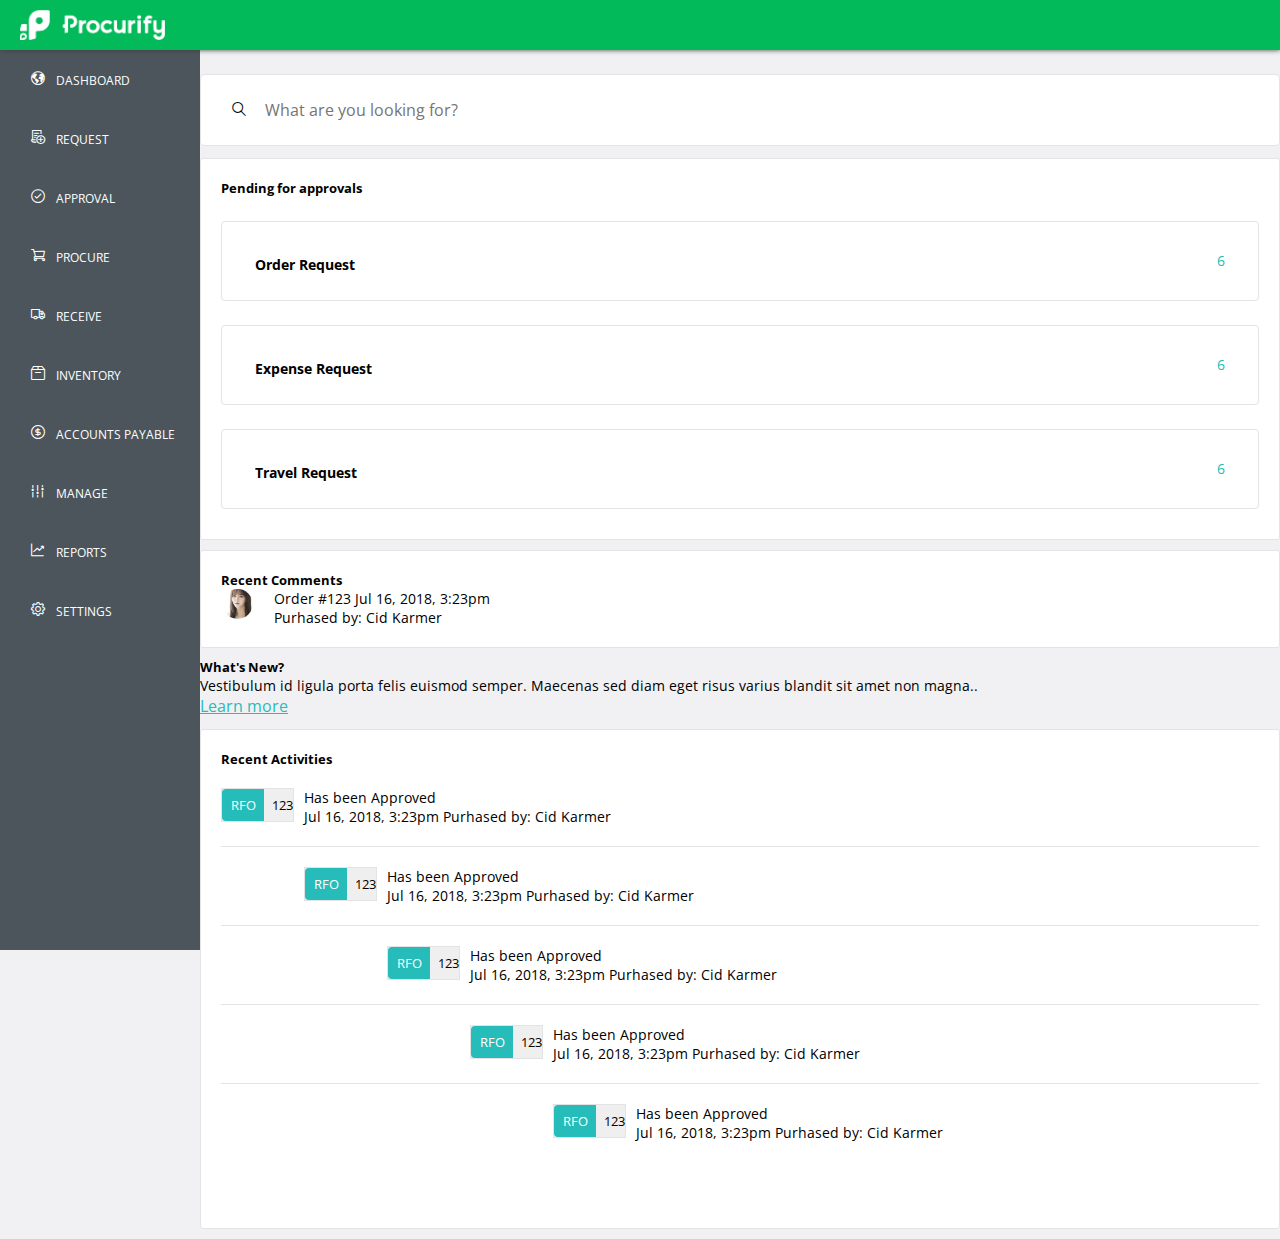
<file: kitty/index.html>
<!doctype html>
<html lang="en">
    <head>
        <meta charset="utf-8">
        <meta name="viewport" content="width=device-width, initial-scale=1, shrink-to-fit=no">

        <title>Procurify</title>
        <link href="https://fonts.googleapis.com/css?family=Open+Sans" rel="stylesheet">
        <link rel="stylesheet" href="https://stackpath.bootstrapcdn.com/bootstrap/4.1.3/css/bootstrap.min.css" integrity="sha384-MCw98/SFnGE8fJT3GXwEOngsV7Zt27NXFoaoApmYm81iuXoPkFOJwJ8ERdknLPMO" crossorigin="anonymous">
        <link rel="stylesheet" href="css/style.css">
        <script src="https://stackpath.bootstrapcdn.com/bootstrap/4.1.3/js/bootstrap.min.js" integrity="sha384-ChfqqxuZUCnJSK3+MXmPNIyE6ZbWh2IMqE241rYiqJxyMiZ6OW/JmZQ5stwEULTy" crossorigin="anonymous"></script>
        <script src="https://code.jquery.com/jquery-3.3.1.slim.min.js" integrity="sha384-q8i/X+965DzO0rT7abK41JStQIAqVgRVzpbzo5smXKp4YfRvH+8abtTE1Pi6jizo" crossorigin="anonymous"></script>
        <script src="https://cdnjs.cloudflare.com/ajax/libs/popper.js/1.14.3/umd/popper.min.js" integrity="sha384-ZMP7rVo3mIykV+2+9J3UJ46jBk0WLaUAdn689aCwoqbBJiSnjAK/l8WvCWPIPm49" crossorigin="anonymous"></script>
      </head>  
    
    <body>
      
          <header>
            <div class="row">
              <div class="col-md-9"><img src="img/Procurify_Logo_H_White.png" alt="Procurify Logo" height="30"></div>
              <!-- <div class="col-md-1"><span class="icon-notification"></span></div>
              <div class="col-md-2"><img src="img/profilephoto.jpg"  height="50" class="clip-circle">Joanna</div> -->
            </div>

              <nav>
                <ul>
                  <a href="#"><li><span class="icon-home"></span>Dashboard</li></a>
                  <a href="#"><li><span class="icon-request"></span>Request</li></a>
                  <a href="#"><li><span class="icon-approval"></span>Approval</li></a>
                  <a href="#"><li><span class="icon-procure"></span>Procure</li></a>
                  <a href="#"><li><span class="icon-receive"></span>Receive</li></a>
                  <a href="#"><li><span class="icon-inventory"></span>Inventory</li></a>
                  <a href="#"><li><span class="icon-payment"></span>Accounts Payable</li></a>
                  <a href="#"><li><span class="icon-manage"></span>Manage</li></a>
                  <a href="#"><li><span class="icon-report"></span>Reports</li></a>
                  <a href="#"><li><span class="icon-settings"></span>Settings</li></a>     
                </ul>
              </nav>
          </header>
          <div class="container-fluid">

            <div class="row">
            
            <div class="col-md-6  col-sm-12 col-xs-12">
              <div class="search">
                <span class="icon-search"></span>
                <input type="text" name="search orders" placeholder=" What are you looking for?"> 
              </div>
              
              <div class="box">
                <h5>Pending for approvals</h5>  
           
                <div class="box pending-items">   
                  <h2>Order Request</h2>
                  <p >6 </p>
                </div>

                <div class="box pending-items">
                  <h2>Expense Request</h2>
                  <p>6</p>
                </div>

                <div class="box pending-items">
                  <h2>Travel Request</h2>
                  <p>6</p>
                </div>
              </div>

              <div class="box">
                <h5>Recent Comments</h5>
                <div class="profile-comment">
                  <div class="profile-photo">
                    <img src="img/profilephoto.jpg"  height="50" class="clip-circle">
                  </div>
                </div>
                <p>Order #123 Jul 16, 2018, 3:23pm <br> 
                Purhased by: Cid Karmer</p>
              </div>   
            </div>
           
            <div class="col-md-6 col-sm-12 col-xs-12 ">
                <div class="card">
                    <div class="card-body">
                      <h5 class="card-title">What's New?</h5>
                      <p class="card-text">Vestibulum id ligula porta felis euismod semper. Maecenas sed diam eget risus varius blandit sit amet non magna..</p>
                      <a href="#" class="card-link">Learn more</a>
                     
                    </div>
                  </div>
             
              <div class="box recent-activities">
                <h5>Recent Activities</h5>
                    
                <div class="recentcontainer">
                  <button type="button" class="btn btn-light">
                  <span class="">RFO</span>
                  123
                  </button>
                      
                  <div>
                    <p>Has been Approved </p>
                    <p>Jul 16, 2018, 3:23pm Purhased by: Cid Karmer</p></div>
              </div>

              <div class="recentcontainer">
                    <button type="button" class="btn btn-light">
                    <span class="">RFO</span>
                    123
                    </button>
                        
                    <div>
                      <p>Has been Approved </p>
                      <p>Jul 16, 2018, 3:23pm Purhased by: Cid Karmer</p></div>
              </div>

              <div class="recentcontainer">
                      <button type="button" class="btn btn-light">
                      <span class="">RFO</span>
                      123
                      </button>
                          
                      <div>
                        <p>Has been Approved </p>
                        <p>Jul 16, 2018, 3:23pm Purhased by: Cid Karmer</p></div>
              </div>
                

              <div class="recentcontainer">
                    <button type="button" class="btn btn-light">
                    <span class="">RFO</span>
                    123
                    </button>
                        
                    <div>
                      <p>Has been Approved </p>
                      <p>Jul 16, 2018, 3:23pm Purhased by: Cid Karmer</p></div>
              </div>

              <div class="recentcontainer">
                  <button type="button" class="btn btn-light">
                  <span class="">RFO</span>
                  123
                  </button>
                      
                  <div>
                    <p>Has been Approved </p>
                    <p>Jul 16, 2018, 3:23pm Purhased by: Cid Karmer</p></div>
              </div>
              
              </div>
            </div>
          </div>
        </div>
    </body>
</html>
</file>
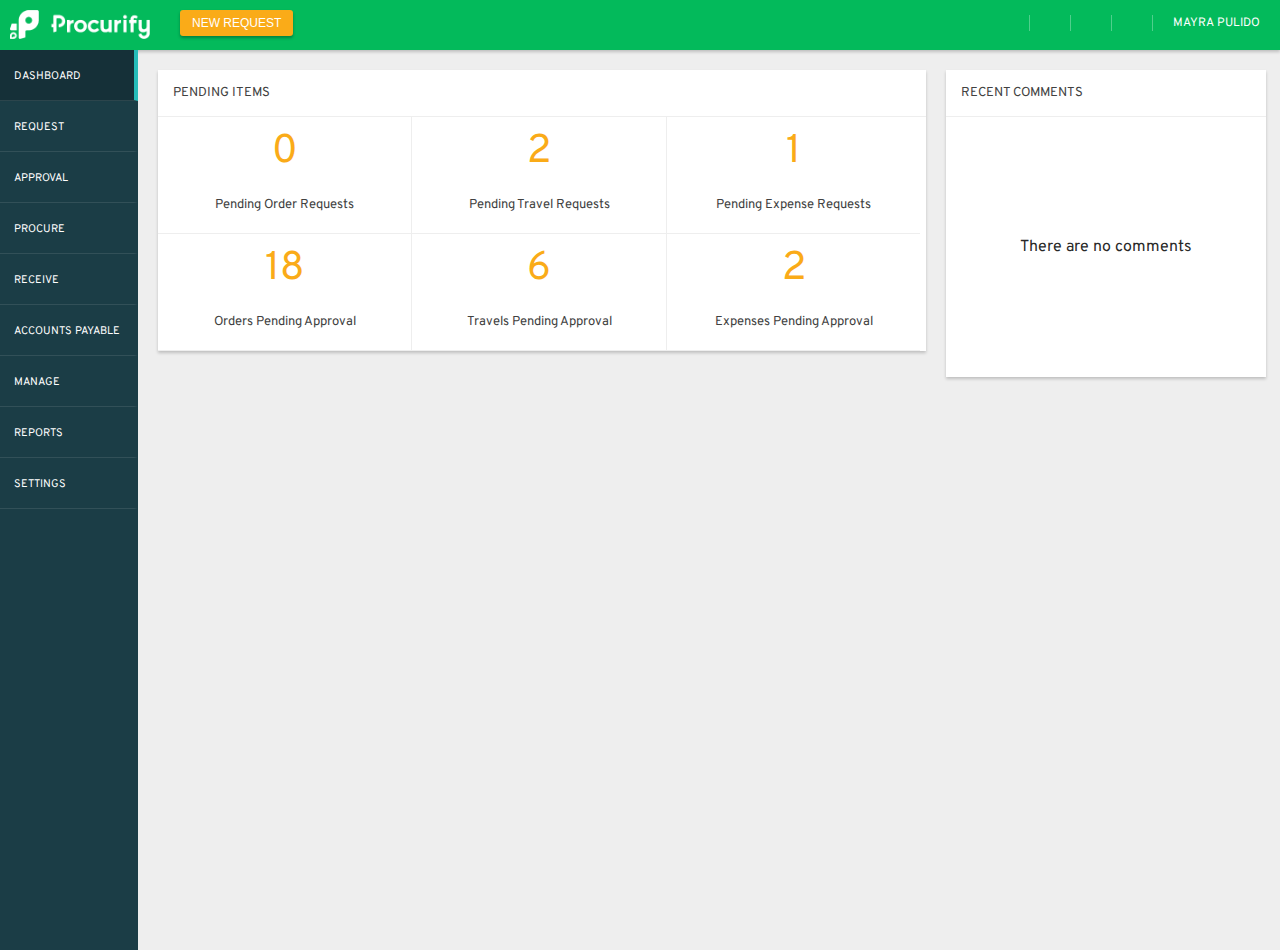
<file: Mayra/index.html>
<!doctype html>

<html lang="en">
<head>
  <meta charset="utf-8">
  <title>Procurify Dashboard</title>
  <link rel="stylesheet" href="css/reset.css">
  <link rel="stylesheet" href="css/styles.css">
  <link href="https://fonts.googleapis.com/css?family=Overpass:300,400,700" rel="stylesheet">
  <link rel="stylesheet" href="https://use.fontawesome.com/releases/v5.1.0/css/all.css" integrity="sha384-lKuwvrZot6UHsBSfcMvOkWwlCMgc0TaWr+30HWe3a4ltaBwTZhyTEggF5tJv8tbt" crossorigin="anonymous">
</head>

<body>
  <header>
    <div class="logo">
      <img src="images/logo.png" alt="" width="140px">
    </div>
      <button class="btn-new"><i class="fas fa-plus"></i> New Request</button>
    <div class="header-content">
      <a href="#"><i class="far fa-comments"></i></a>
      <a href="#"><i class="far fa-question-circle"></i></a>
      <a href="#"><i class="far fa-bell"></i></a>
      <a href="#">Mayra Pulido</a>
    </div>

  </header>
  <section class="content">
    <div class="col-left">
      <nav class="left-nav">
          <a href="#" class="active">
            <i class="fas fa-globe-americas"></i>
            <span>Dashboard</span>
          </a>
          <a href="#">
            <i class="fas fa-plus"></i>
            <span>Request</span>
          </a>
          <a href="#">
            <i class="far fa-check-circle"></i>
            <span>Approval</span>
          </a>
          <a href="#">
            <i class="fas fa-shopping-cart"></i>
            <span>Procure</span>
          </a>
          <a href="#">
            <i class="fas fa-truck"></i>
            <span>Receive</span>
          </a>
          <a href="#">
            <i class="fas fa-globe-americas"></i>
            <span>Accounts Payable</span>
          </a>
          <a href="#">
            <i class="fas fa-sliders-h"></i>
            <span>Manage</span>
          </a>
          <a href="#">
            <i class="fas fa-chart-line"></i>
            <span>Reports</span>
          </a>
          <a href="#">
            <i class="fas fa-cog"></i>
            <span>Settings</span>
          </a>
      </nav>

    </div>

      <div class="col-center">
        <div class="box">
            <p class="box-title">Pending Items</p>
            <div class="box-content">
              <div class="row">
                <div class="badge">
                    <a href="#">
                      <span>0</span>
                      <p>Pending Order Requests</p>
                    </a>
                </div>
                <div class="badge">
                    <a href="#">
                      <span>2</span>
                      <p>Pending Travel Requests</p>
                    </a>
                </div>
                <div class="badge">
                    <a href="#">
                      <span>1</span>
                      <p>Pending Expense Requests</p>
                    </a>
                </div>
              </div>
              <div class="row">
                <div class="badge">
                    <a href="#">
                      <span>18</span><p>Orders Pending Approval</p>

                    </a>
                </div>
                <div class="badge">
                    <a href="#">
                      <span>6</span><p>Travels Pending Approval</p>

                    </a>
                </div>
                <div class="badge">
                    <a href="#">
                      <span>2</span>
                      <p>Expenses Pending Approval</p>
                    </a>
                </div>
              </div>

            </div>

        </div>
      </div>
      <div class="col-right">
        <div class="box">
          <p class="box-title">Recent Comments</p>
          <div class="comments">
            <p>There are no comments</p>
          </div>
        </div>

      </div>

  </section>
</body>
</html>
</file>
<file: kitty/css/style.css>
*{
    margin:0;
    padding:0;
    font-family: 'Open Sans', sans-serif;
    box-sizing:border-box;
}
a{
  color: #26BCB9;
}

a:hover{
  color: #25938F;
}

nav a:hover{
  text-decoration: none;
  color:white;
}

.selector-for-some-widget {
  box-sizing: content-box;
}
p{
  font-size:14px;
}


@font-face {
    font-family: 'Procurify_Icons';
    src:  url('../fonts/Procurify_Icons.eot?tpgmlq');
    src:  url('../fonts/Procurify_Icons.eot?tpgmlq#iefix') format('embedded-opentype'),
      url('../fonts/Procurify_Icons.ttf?tpgmlq') format('truetype'),
      url('../fonts/Procurify_Icons.woff?tpgmlq') format('woff'),
      url('../fonts/Procurify_Icons.svg?tpgmlq#Procurify_Icons') format('svg');
    font-weight: normal;
    font-style: normal;
  }
  
  [class^="icon-"], [class*="icon-"] {
    /* use !important to prevent issues with browser extensions that change fonts */
    font-family: 'Procurify_Icons' !important;
    speak: none;
    font-style: normal;
    font-weight: normal;
    font-variant: normal;
    text-transform: none;
    line-height: 1;
  
    /* Better Font Rendering =========== */
    -webkit-font-smoothing: antialiased;
    -moz-osx-font-smoothing: grayscale;
  }
  input[type=text]:focus {
    border: none;
    outline:none;
}

  .icon-home:before {
  content: "\e600";
  }
  .icon-request:before {
  content: "\e601";
  }
  .icon-approval:before {
  content: "\e602";
  }
  .icon-procure:before {
  content: "\e603";
  }
  .icon-receive:before {
  content: "\e604";
  }
  .icon-inventory:before {
  content: "\e605";
  }
  .icon-payment:before {
  content: "\e606";
  }
  .icon-manage:before {
  content: "\e607";
  }
  .icon-settings:before {
  content: "\e609";
  }
  .icon-add:before {
  content: "\e60a";
  }
  .icon-chevron-left:before {
  content: "\e60b";
  }
  .icon-times:before {
  content: "\e60c";
  }
  .icon-delete:before {
  content: "\e60d";
  }
  .icon-edit:before {
  content: "\e60e";
  }
  .icon-attach:before {
  content: "\e60f";
  }
  .icon-search:before {
  content: "\e610";
  }
  .icon-filter:before {
  content: "\e611";
  }
  .icon-link:before {
  content: "\e612";
  }
  .icon-more:before {
  content: "\e613";
  }
  .icon-download:before {
  content: "\e614";
  }
  .icon-export:before {
  content: "\e615";
  }
  .icon-import:before {
  content: "\e616";
  }
  .icon-archive:before {
  content: "\e617";
  }
  .icon-duplicate:before {
  content: "\e618";
  }
  .icon-action-history:before {
  content: "\e619";
  }
  .icon-fail:before {
  content: "\e61a";
  }
  .icon-approve:before {
  content: "\e61b";
  }
  .icon-question:before {
  content: "\e61c";
  }
  .icon-close:before {
  content: "\e61d";
  }
  .icon-email:before {
  content: "\e61e";
  }
  .icon-folder:before {
  content: "\e61f";
  }
  .icon-lock:before {
  content: "\e620";
  }
  .icon-message:before {
  content: "\e621";
  }
  .icon-flight:before {
  content: "\e622";
  }
  .icon-labour:before {
  content: "\e623";
  }
  .icon-lodge:before {
  content: "\e624";
  }
  .icon-meals:before {
  content: "\e625";
  }
  .icon-mileage:before {
  content: "\e626";
  }
  .icon-other:before {
  content: "\e627";
  }
  .icon-print:before {
  content: "\e628";
  }
  .icon-record:before {
  content: "\e629";
  }
  .icon-report:before {
  content: "\e62a";
  }
  .icon-reset:before {
  content: "\e62b";
  }
  .icon-save:before {
  content: "\e62c";
  }
  .icon-schedule:before {
  content: "\e62d";
  }
  .icon-chevron-thick-left:before {
  content: "\e800";
  }
  .icon-chevron-thick-right:before {
  content: "\e801";
  }
  .icon-chevron-thick-down:before {
  content: "\e802";
  }
  .icon-chevron-thick-up:before {
  content: "\e803";
  }
  .icon-order:before {
  content: "\e804";
  }
  .icon-edit-log:before {
  content: "\e805";
  }
  .icon-get-started:before {
  content: "\e806";
  }
  .icon-procurify:before {
  content: "\e807";
  }
  .icon-empty-cart:before {
  content: "\e900";
  }
  .icon-attention:before {
  content: "\e901";
  }
  .icon-ap:before {
  content: "\e902";
  }
  .icon-catalog:before {
  content: "\e903";
  }
  .icon-map:before {
  content: "\e904";
  }
  .icon-camera:before {
  content: "\e905";
  }
  .icon-creditcard:before {
  content: "\e906";
  }
  .icon-auditlog:before {
  content: "\e907";
  }
  .icon-checkmark:before {
  content: "\e908";
  }
  .icon-gallery:before {
  content: "\e909";
  }
  .icon-notification:before {
  content: "\e910";
  }
  .icon-sort-ascending:before {
  content: "\e911";
  }
  .icon-sort-descending:before {
  content: "\e912";
  }
  .icon-switch:before {
  content: "\e913";
  }
  .icon-upload:before {
  content: "\e943";
  }
  .icon-chevron-thick-both:before {
  content: "\e915";
  }
  .icon-emptystate:before {
  content: "\e90a";
  }
  .icon-unlock:before {
  content: "\e90b";
  }
  .icon-vacation:before {
  content: "\e90c";
  }
  .icon-audit-arrow:before {
  content: "\e90d";
  }
  .icon-timer:before {
  content: "\e90e";
  }
  .icon-disable:before {
  content: "\e90f";
  }
  .icon-pointer-down:before {
  content: "\e914";
  }
  .icon-pointer-up:before {
  content: "\e916";
  }
  .icon-pointer-left:before {
  content: "\e917";
  }
  .icon-pointer-right:before {
  content: "\e918";
  }
  .icon-csv:before {
  content: "\e919";
  }
  .icon-zip:before {
  content: "\e91a";
  }
  .icon-attention-sym:before {
  content: "\e91c";
  }
  .icon-question-sym:before {
  content: "\e91d";
  }
  .icon-star-solid:before {
  content: "\e91e";
  }
  .icon-pause:before {
  content: "\e91b";
  }
  .icon-openbox:before {
  content: "\e91f";
  }
  .icon-resume:before {
  content: "\e920";
  }


body{
    background-color: #f1f1f4;
    font-size:1em;
}

header .row{
  margin:0;
  padding:0;
  background-color: #03BA5B;
  padding:10px 0 0 20px;;
  height:50px;
  width:100%;
  position:fixed;
  z-index: 10;
  box-shadow: 0px 0px 5px #414141;
  font-size:12px;
}


.row{
  margin:0px 0 0 200px;
  padding-top:74px;
  
}

.col h1{
  font-size:32px;
  line-height:32px;
    text-transform: capitalize;

}

.col p{
 font-size:12px;

}

.card{
  margin-bottom:12px;
}


/* Navigation */
nav{
    background-color: #4B555B;
    color:white;
    text-transform: uppercase;
    font-size:12px;
    width:200px;
    min-height: 100vh;
    float:left;
    margin-top:50px;
    position:fixed;
    z-index:9;
}

nav span{
    padding:10px;
    font-size:16px;
  
}
nav a{
    color:white;
    text-decoration: none;
}

nav li:hover{
    background-color:#343B3F;
}

nav li{
   padding:20px;
   
 
}

/* Top Nav */

.profile{
margin-top:-10px;
margin-right:20px;
float:right;
height:50px;
padding:19px 0 19px 0;
font-size:12px;
color:white;
}

.profile-comment{
    margin-top:-10px;
    margin-right:20px;
    float:left;
    height:50px;
    padding:19px 0 19px 0;
    font-size:12px;
    color:white;
    }

.profile-photo{
 
    margin:-19px 0 0 0px; 
    }

.clip-circle{
    clip-path: circle(15px at center);
}


/* Body */

.box{
    border:#E3E3E3 .5px solid;
    background-color:white;
    padding:20px;
    width:100%;
    border-radius: 3px;
    margin-bottom:10px;
}

.container-fluid{
padding:0;
margin:0;
}


.search span{
    padding:29px 0 29px 30px;
    height:70px;
}

.search{
    background-color:white;
    margin-bottom: 12px;
    border-radius: 4px;
    border:#E3E3E3 1px solid;
}

input{
    width:90%;
    height:70px;
    padding-left:10px;
    border:none;
    font-size:16px;
}

.recent-activities{
    float:left;
    height:auto;
}

.pending-items{
    border-radius: 4px;
    height:80px;
    margin-top:24px;
    padding:33px;
}

.pending-items h2{
    float:left;
    font-size:14px;
}

.pending-items p{
    float:right;
    line-height:12px;
    Color:rgb(38, 188, 185);
}

.btn-light{
  position: relative;
  padding-left: 50px;
  width: auto;
  border:#E3E3E3 solid 0.5px ;
  font-size: .8em;  
  text-align: center;
  line-height: 31.5px;
  padding-top: 0.5px;
  padding-bottom: 0;  
} 


.btn-light span{
    top: 0;
    left: 0;
    position: absolute;
    line-height: 32px;
    height: 32px;
    width: 42px;
    text-align: center;
    background: #26BCB9;
    border-radius: 4px 0 0 4px;
    color:white;
}

.recent-activities .recentcontainer button{
  float:left;
  margin-right:10px;
  margin-bottom: 70px;
}

.recent-activities .recentcontainer{
    padding:20px 20px 20px 0px;
    border-bottom:#e3e3e3 solid .5px;   
}

.recent-activities .recentcontainer:last-of-type{
  border-bottom:none;
}
</file>
<file: Mayra/css/styles.css>
body {
  background-color: #EEE;
  font-family: 'Overpass', sans-serif;
  color: #282828;
}
header {
  background-color: #03BA5B;
  padding: 10px;
  height: 30px;
  box-shadow: 0px 2px 3px rgba(0,0,0,.2);
}
.logo {
  float: left;
  height: 100%;
}
button {
  color: #FFF;
  padding: 6px 12px;
  border-radius: 3px;
  font-size: 12px;
  text-transform: uppercase;
  box-shadow: 0px 2px 3px rgba(0,0,0,.3);
  border: none;
  margin: 0;
}
.btn-new {
  background-color: #FAAB18;
  float: left;
  margin-left: 30px;
  font-weight: 300;
}
.header-content {
  float: right;
}
.header-content a {
  color: #FFF;
  font-size: 12px;
  text-decoration: none;
  text-transform: uppercase;
  padding: 0px 20px;
  border-left: 1px solid rgba(255, 255, 255, 0.3);
}
.header-content a i {
  font-size: 18px;  height: 100%;
}
.header-content  a:hover {
  color: #057938;
}

.header-content {
  vertical-align: middle;
  margin-right: -10px;

}
nav a{
  color: #FFF;
  text-decoration: none;
  padding: 15px 14px;
  display: block;
  border-bottom: 1px solid rgba(255, 255, 255, 0.1);
  border-right: 4px solid #1B3D46;
}
.left-nav {
  background-color: #1B3D46;
  min-height: 100vh;
  max-width: 200px;
  float: left;
}
.left-nav a i {
  width: 30px;
}
.left-nav span {
  color: #FFF;
  text-transform: uppercase;
  font-size: 11px;
}
.left-nav a:hover {
  background-color: rgba(0, 0, 0, 0.1);
  border-right: 4px solid #26BCB9;

}
.left-nav a:hover > i {
  color: #FAAB18;

}
nav a.active {
  background-color: rgba(0, 0, 0, 0.2);
  border-right: 4px solid #26BCB9;
}
nav a.active > i {
    color: #FAAB18;
}


.content {
  width: 100%;
}
.col-left {
  width: 15%;
  margin-right: 20px;
}
.col-center {
  width: 60%;
  float: left;
  margin: 20px 0 0 20px;
}
.col-right {
  width: 25%;
  float: left;
  margin: 20px 0 0 20px;
}

.col-center .box{
  background-color: #FFFFFF;
  box-shadow: 0px 2px 3px rgba(0,0,0,.2);
  position: relative;
}
.col-right .box{
  background-color: #FFFFFF;
  box-shadow: 0px 2px 3px rgba(0,0,0,.2);
  position: relative;
}
.box-title {
  font-weight: 400;
  font-size: 13px;
  padding: 15px 15px;
  color: #414141;
  text-transform: uppercase;
  border-bottom: 1px solid #EEEEEE;
}
.box-content{
  max-height: 300px;
  overflow: auto;
  background: #FFF;
}

.badge {
  width: 33%;
  text-align: center;
  border-right: 1px solid #EEE;
  border-bottom: 1px solid #EEE;
  padding: 10px 0px 0px 0px;
  float: left;
  background-color: #FFF;
}
.badge:last-child {
  border-right: 0px solid;
}
.badge:hover {
  background-color: rgba(84, 201, 135, .09);
}
.badge p{
  font-weight: 400;
  font-size: 13px;
  color: #414141;
  text-decoration: none;
  margin: 20px 0px;
}
.badge span {
  font-size: 40px;
  font-weight: 400;
  color: #FAAB18;
}
.badge a {
  text-decoration: none;
}
.comments {
  text-align: center;
  padding: 120px 0;
}
</file>
